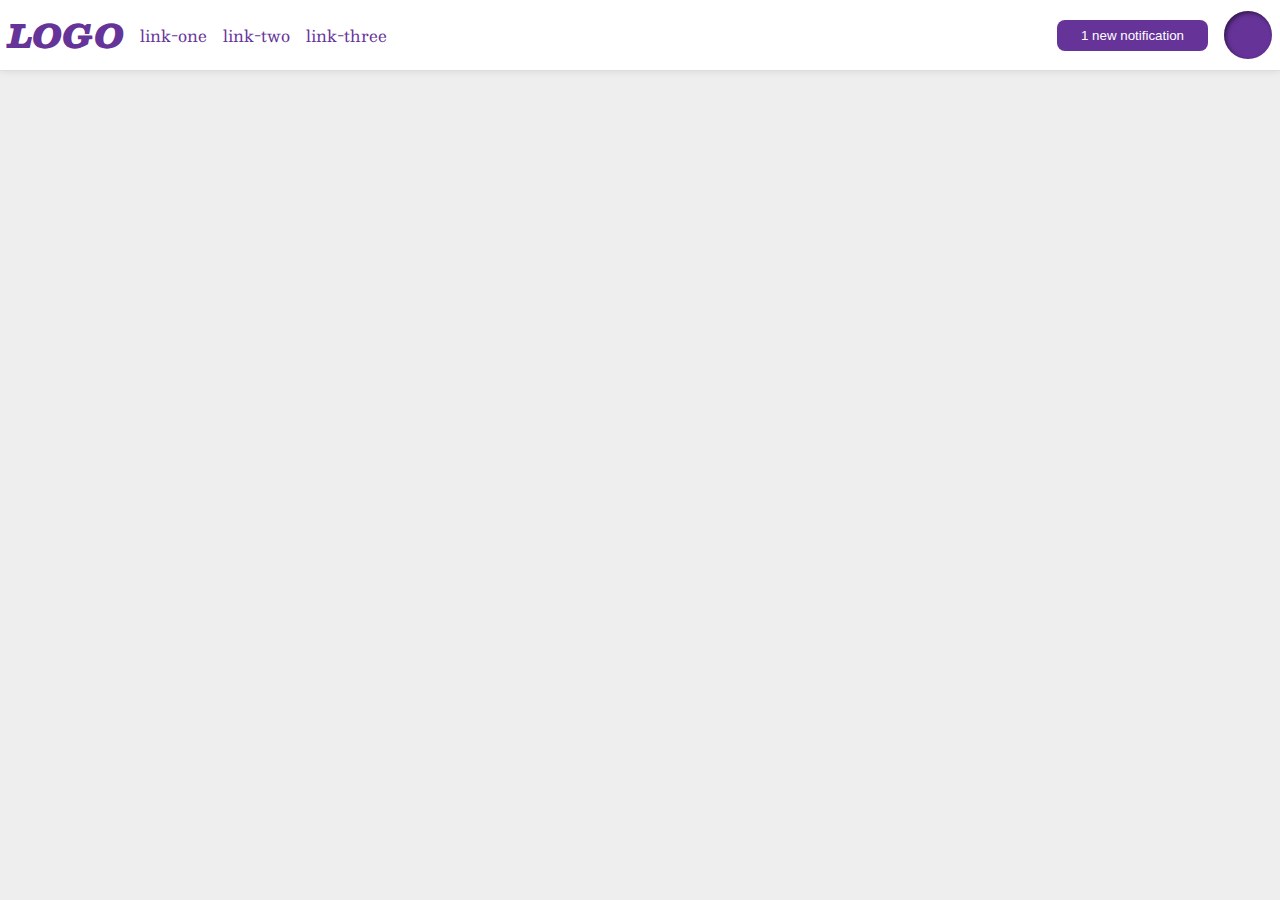
<file: flex/03-flex-header-2/index.html>
<!DOCTYPE html>
<html lang="en">
<head>
  <meta charset="UTF-8">
  <meta http-equiv="X-UA-Compatible" content="IE=edge">
  <meta name="viewport" content="width=device-width, initial-scale=1.0">
  <title>Flex Header 2</title>
  <link rel="stylesheet" href="style.css">
</head>
<body>
  <div class="header">
    <div class="left">
      <div class="logo">
        LOGO
      </div>
      <ul class="links">
        <li><a href="google.com">link-one</a></li>
        <li><a href="google.com">link-two</a></li>
        <li><a href="google.com">link-three</a></li>
      </ul>
    </div>
    <div class="right">
      <button class="notifications">
        1 new notification
      </button>
      <div class="profile-image"></div>
    </div>
  </div>
</body>
</html>
</file>
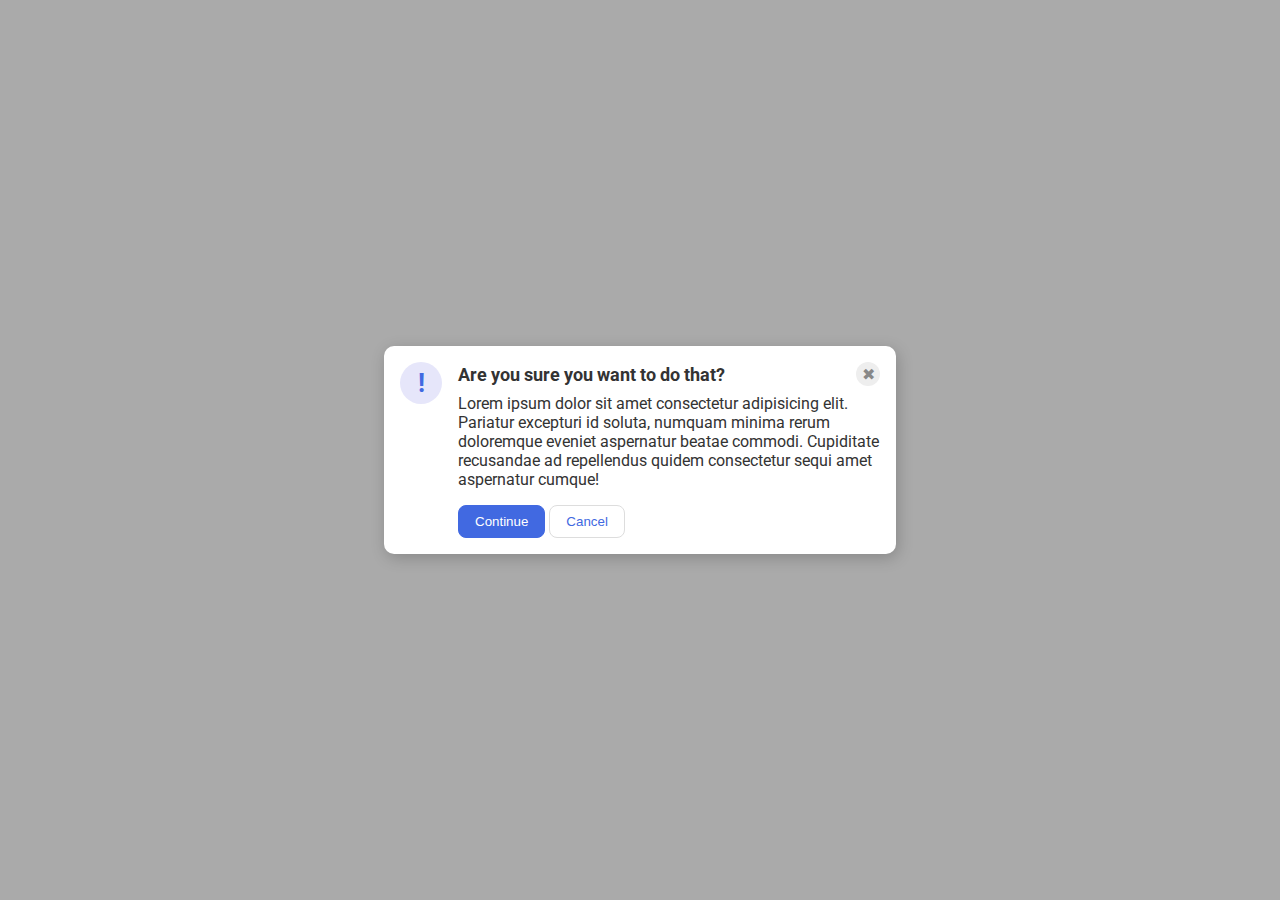
<file: flex/05-flex-modal/index.html>
<!DOCTYPE html>
<html lang="en">
<head>
  <meta charset="UTF-8">
  <meta http-equiv="X-UA-Compatible" content="IE=edge">
  <meta name="viewport" content="width=device-width, initial-scale=1.0">
  <link rel="stylesheet" href="style.css">
  <title>Modal</title>
</head>
<body>
  <div class="modal">
    <div class="icon">!</div>
    <div class="container">
      <div class="header">Are you sure you want to do that?
        <div class="close-button">✖</div>
      </div>
      <div class="text">Lorem ipsum dolor sit amet consectetur adipisicing elit. Pariatur excepturi id soluta, numquam minima rerum doloremque eveniet aspernatur beatae commodi. Cupiditate recusandae ad repellendus quidem consectetur sequi amet aspernatur cumque!</div>
      <button class="continue">Continue</button>
      <button class="cancel">Cancel</button>
  </div>
  </div>
</body>
</html>
</file>
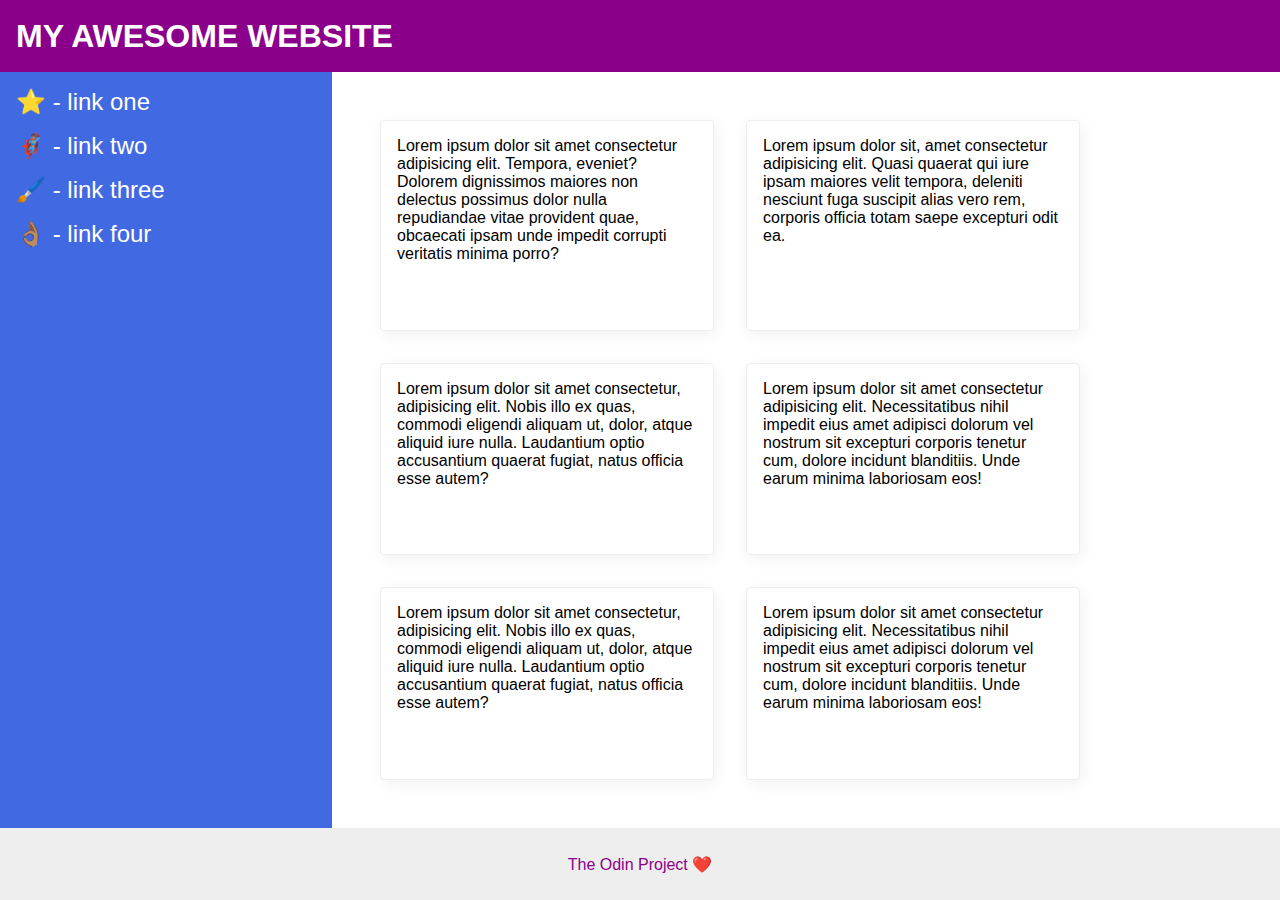
<file: flex/07-flex-layout-2/index.html>
<!DOCTYPE html>
<html lang="en">
<head>
  <meta charset="UTF-8">
  <meta http-equiv="X-UA-Compatible" content="IE=edge">
  <meta name="viewport" content="width=device-width, initial-scale=1.0">
  <title>The Holy Grail</title>
  <link rel="stylesheet" href="style.css">
</head>
<body>
  <div class="header">
    MY AWESOME WEBSITE
  </div>
  <div class="body">
    <div class="sidebar">
      <ul>
        <li><a href="google.com">⭐ - link one</a></li>
        <li><a href="google.com">🦸🏽‍♂️ - link two</a></li>
        <li><a href="google.com">🖌️ - link three</a></li>
        <li><a href="google.com">👌🏽 - link four</a></li>
      </ul>
    </div>
    <div class="container">
      <div class="card">Lorem ipsum dolor sit amet consectetur adipisicing elit. Tempora, eveniet? Dolorem dignissimos maiores non delectus possimus dolor nulla repudiandae vitae provident quae, obcaecati ipsam unde impedit corrupti veritatis minima porro?</div>
      <div class="card">Lorem ipsum dolor sit, amet consectetur adipisicing elit. Quasi quaerat qui iure ipsam maiores velit tempora, deleniti nesciunt fuga suscipit alias vero rem, corporis officia totam saepe excepturi odit ea.</div>
      <div class="card">Lorem ipsum dolor sit amet consectetur, adipisicing elit. Nobis illo ex quas, commodi eligendi aliquam ut, dolor, atque aliquid iure nulla. Laudantium optio accusantium quaerat fugiat, natus officia esse autem?</div>
      <div class="card">Lorem ipsum dolor sit amet consectetur adipisicing elit. Necessitatibus nihil impedit eius amet adipisci dolorum vel nostrum sit excepturi corporis tenetur cum, dolore incidunt blanditiis. Unde earum minima laboriosam eos!</div>
      <div class="card">Lorem ipsum dolor sit amet consectetur, adipisicing elit. Nobis illo ex quas, commodi eligendi aliquam ut, dolor, atque aliquid iure nulla. Laudantium optio accusantium quaerat fugiat, natus officia esse autem?</div>
      <div class="card">Lorem ipsum dolor sit amet consectetur adipisicing elit. Necessitatibus nihil impedit eius amet adipisci dolorum vel nostrum sit excepturi corporis tenetur cum, dolore incidunt blanditiis. Unde earum minima laboriosam eos!</div>
    </div>
  </div>
  <div class="footer">
    The Odin Project ❤️
  </div>
</body>
</html>
</file>
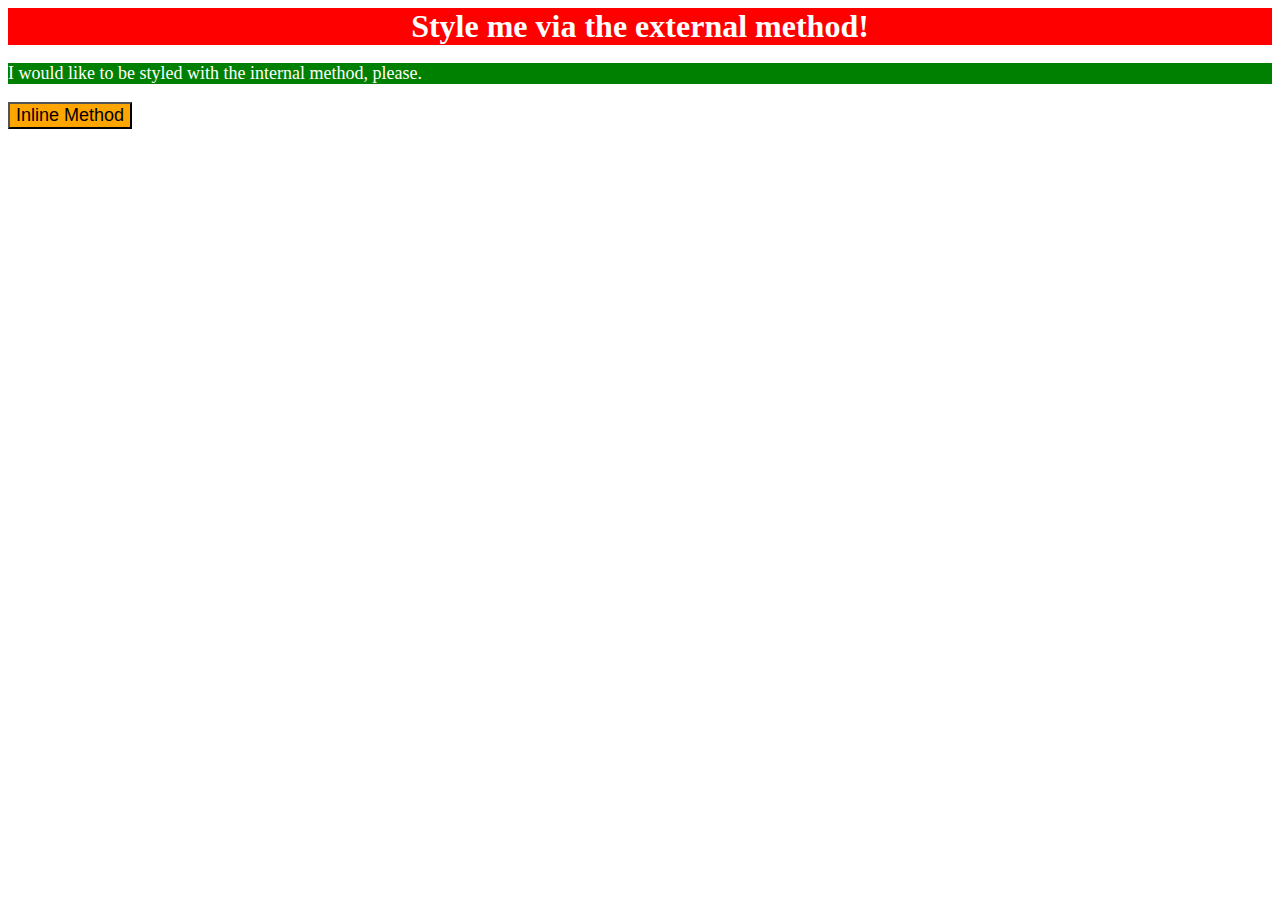
<file: foundations/01-css-methods/index.html>
<!DOCTYPE html>
<html lang="en">
<head>
  <meta charset="UTF-8">
  <meta http-equiv="X-UA-Compatible" content="IE=edge">
  <meta name="viewport" content="width=device-width, initial-scale=1.0">
  <title>Methods for Adding CSS</title>
  <link rel="stylesheet" href="./style.css">
  
  <style>
    p {
      background-color: green;
      color: white;
      font-size: 18px;
    }
  </style>
</head>
<body>
  <div>Style me via the external method!</div>
  <p>I would like to be styled with the internal method, please.</p>
  <button style="background-color: orange; font-size: 18px">Inline Method</button>
</body>
</html>
</file>
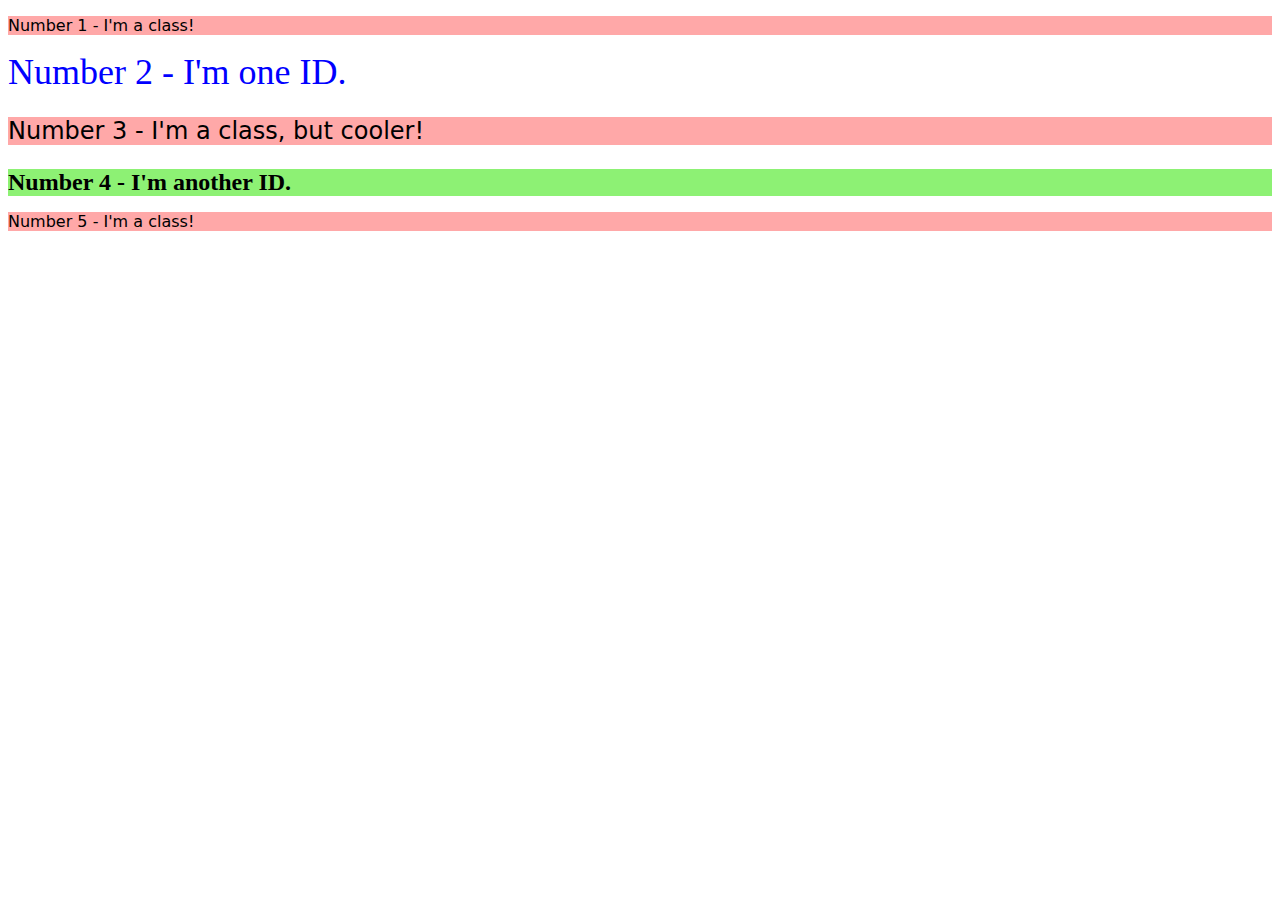
<file: foundations/02-class-id-selectors/index.html>
<!DOCTYPE html>
<html lang="en">
<head>
  <meta charset="UTF-8">
  <meta http-equiv="X-UA-Compatible" content="IE=edge">
  <meta name="viewport" content="width=device-width, initial-scale=1.0">
  <title>Class and ID Selectors</title>
  <link rel="stylesheet" href="style.css">
</head>
<body>
  <p class="pink-and-black">Number 1 - I'm a class!</p>
  <div id="blue-text">Number 2 - I'm one ID.</div>
  <p class="pink-and-black bigger-text">Number 3 - I'm a class, but cooler!</p>
  <div id="green-and-black" class="bigger-text">Number 4 - I'm another ID.</div>
  <p class="pink-and-black">Number 5 - I'm a class!</p>
</body>
</html>
</file>
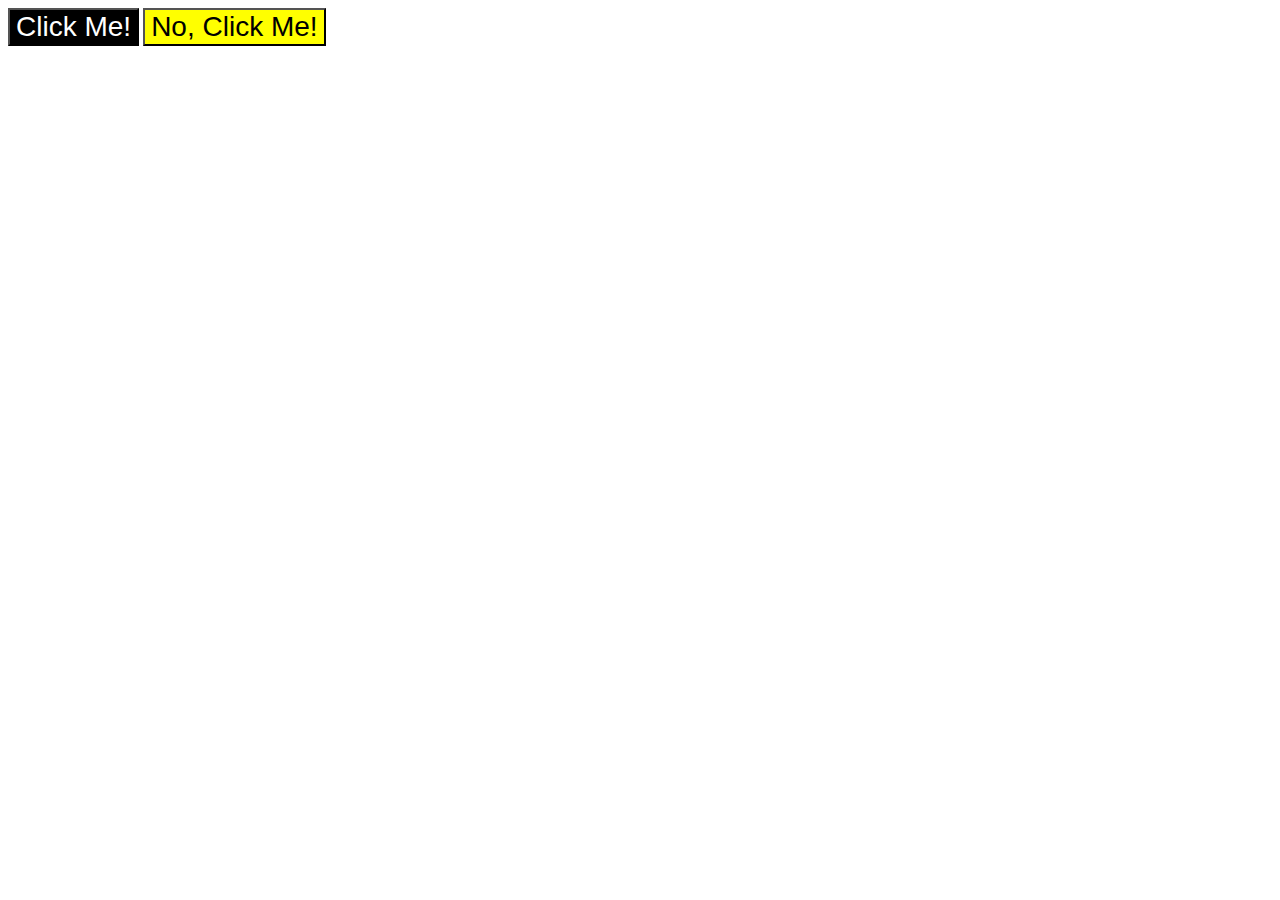
<file: foundations/03-grouping-selectors/index.html>
<!DOCTYPE html>
<html lang="en">
<head>
  <meta charset="UTF-8">
  <meta http-equiv="X-UA-Compatible" content="IE=edge">
  <meta name="viewport" content="width=device-width, initial-scale=1.0">
  <title>Grouping Selectors</title>
  <link rel="stylesheet" href="style.css">
</head>
<body>
  <button class="one">Click Me!</button>
  <button class="two">No, Click Me!</button>
</body>
</html>
</file>
<file: flex/03-flex-header-2/style.css>
/* this is some magical font-importing.  
you'll learn about it later. */
@import url('https://fonts.googleapis.com/css2?family=Besley:ital,wght@0,400;1,900&display=swap');

body {
  margin: 0;
  background: #eee;
  font-family: Besley, serif;
}

.header {
  background: white;
  border-bottom: 1px solid #ddd;
  box-shadow: 0 0 8px rgba(0,0,0,.1);
  display: flex;
  justify-content: space-between;
  padding: 8px;
}

.profile-image {
  background: rebeccapurple;
  box-shadow: inset 2px 2px 4px rgba(0,0,0,.5);
  border-radius: 50%;
  width: 48px;
  height:  48px;
}

.logo {
  color: rebeccapurple;
  font-size: 32px;
  font-weight: 900;
  font-style: italic;
}

button {
  border: none;
  border-radius: 8px;
  background: rebeccapurple;
  color: white;
  padding: 8px 24px;
}

a {
  /* this removes the line under our links */
  text-decoration: none;
  color: rebeccapurple;
}

ul {
  list-style-type: none;
  display: flex;
  margin: 0px;
  padding: 0px;
  gap: 16px;
}

.left, .right {
  display: flex;
  align-items: center;
  gap: 16px;
}
</file>
<file: flex/05-flex-modal/style.css>
@import url('https://fonts.googleapis.com/css2?family=Roboto:wght@400;700&display=swap');

html, body {
  height: 100%;
}

body {
  font-family: Roboto, sans-serif;
  margin: 0;
  background: #aaa;
  color: #333;
  /* I'll give you this one for free lol */
  display: flex;
  align-items: center;
  justify-content: center;
}

.modal {
  background: white;
  width: 480px;
  border-radius: 10px;
  box-shadow: 2px 4px 16px rgba(0,0,0,.2);

  display: flex;
  gap: 16px;
  padding: 16px;
}

.icon {
  color: royalblue;
  font-size: 26px;
  font-weight: 700;
  background: lavender;
  width: 42px;
  height: 42px;
  border-radius: 50%;
  display: flex;
  align-items: center;
  justify-content: center;

  flex-shrink: 0;
}

.close-button {
  background: #eee;
  border-radius: 50%;
  color: #888;
  font-weight: 400;
  font-size: 16px;
  height: 24px;
  width: 24px;
  display: flex;
  align-items: center;
  justify-content: center;
}

button {
  padding: 8px 16px;
  border-radius: 8px;
}

button.continue {
  background: royalblue;
  border: 1px solid royalblue;
  color: white;
}

button.cancel {
  background: white;
  border: 1px solid #ddd;
  color: royalblue;
}

.header {
  display: flex;
  align-items: center;
  justify-content: space-between;
  font-size: 18px;
  font-weight: 700;
  margin-bottom: 8px;
}

.text {
  margin-bottom: 16px;
}
</file>
<file: flex/07-flex-layout-2/style.css>
body {
  font-family: -apple-system, BlinkMacSystemFont, 'Segoe UI', Roboto, Oxygen, Ubuntu, Cantarell, 'Open Sans', 'Helvetica Neue', sans-serif;
  margin: 0;
  min-height: 100vh;

  display: flex;
  flex-direction: column;
}

.header {
  height: 72px;
  background: darkmagenta;
  color: white;

  display: flex;
  align-items: center;
  padding: 0 16px;
  font-size: 32px;
  font-weight: 900;
}

.footer {
  height: 72px;
  background: #eee;
  color: darkmagenta;

  display: flex;
  align-items: center;
  justify-content: center;
}

.sidebar {
  width: 300px;
  background: royalblue;

  flex-shrink: 0;
  padding: 16px;
}

.card {
  border: 1px solid #eee;
  box-shadow: 2px 4px 16px rgba(0,0,0,.06);
  border-radius: 4px;

  padding: 16px;
  margin: 16px;
  width: 300px;
}

.body {
  flex: 1;
  display: flex
}

ul {
  list-style-type: none;
  margin: 0;
  padding: 0;
}

li {
  margin-bottom: 16px;
}

a {
  color: white;
  text-decoration: none;
  font-size: 24px;
}

.container {
  padding: 32px;
  display: flex;
  flex-wrap: wrap;
}
</file>
<file: foundations/01-css-methods/style.css>
div {
    background-color: red;
    color: white;
    font-size: 32px;
    text-align: center;
    font-weight: bold;
}
</file>
<file: foundations/02-class-id-selectors/style.css>
.pink-and-black {
    background-color: rgb(255, 168, 168);
    color: #000000;
    font-family: Verdana, DejaVu Sans, sans-serif;
}

.bigger-text {
    font-size: 24px;
}

#blue-text {
    color: #0000ff;
    font-size: 36px;
}

#green-and-black {
    background-color: hsl(108, 82%, 70%);
    color: black;
    font-weight: bold;
}
</file>
<file: foundations/03-grouping-selectors/style.css>
.one {
    background-color: black;
    color: white;
}

.two {
    background-color: yellow;
}

.one,
.two {
    font-size: 28px;
    font-family: Helvetica, "Times New Roman", sans-serif;
}
</file>
